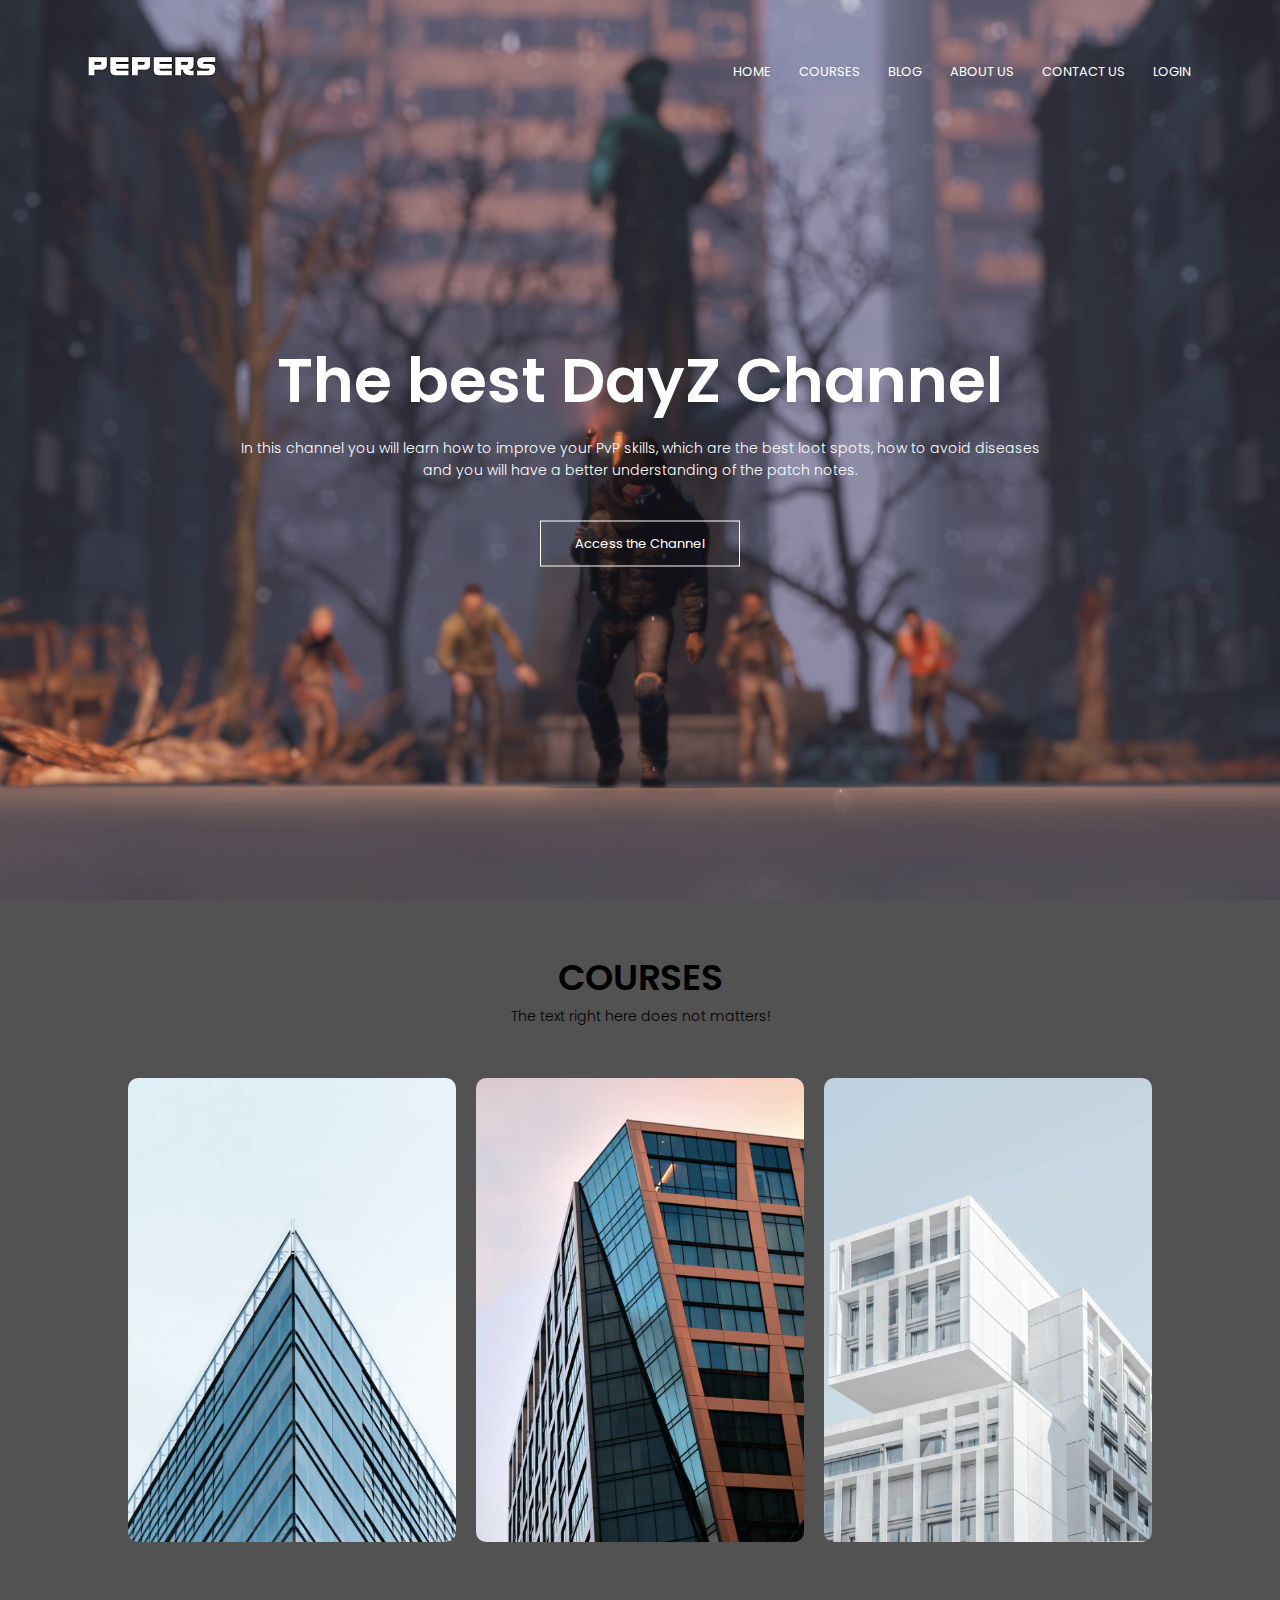
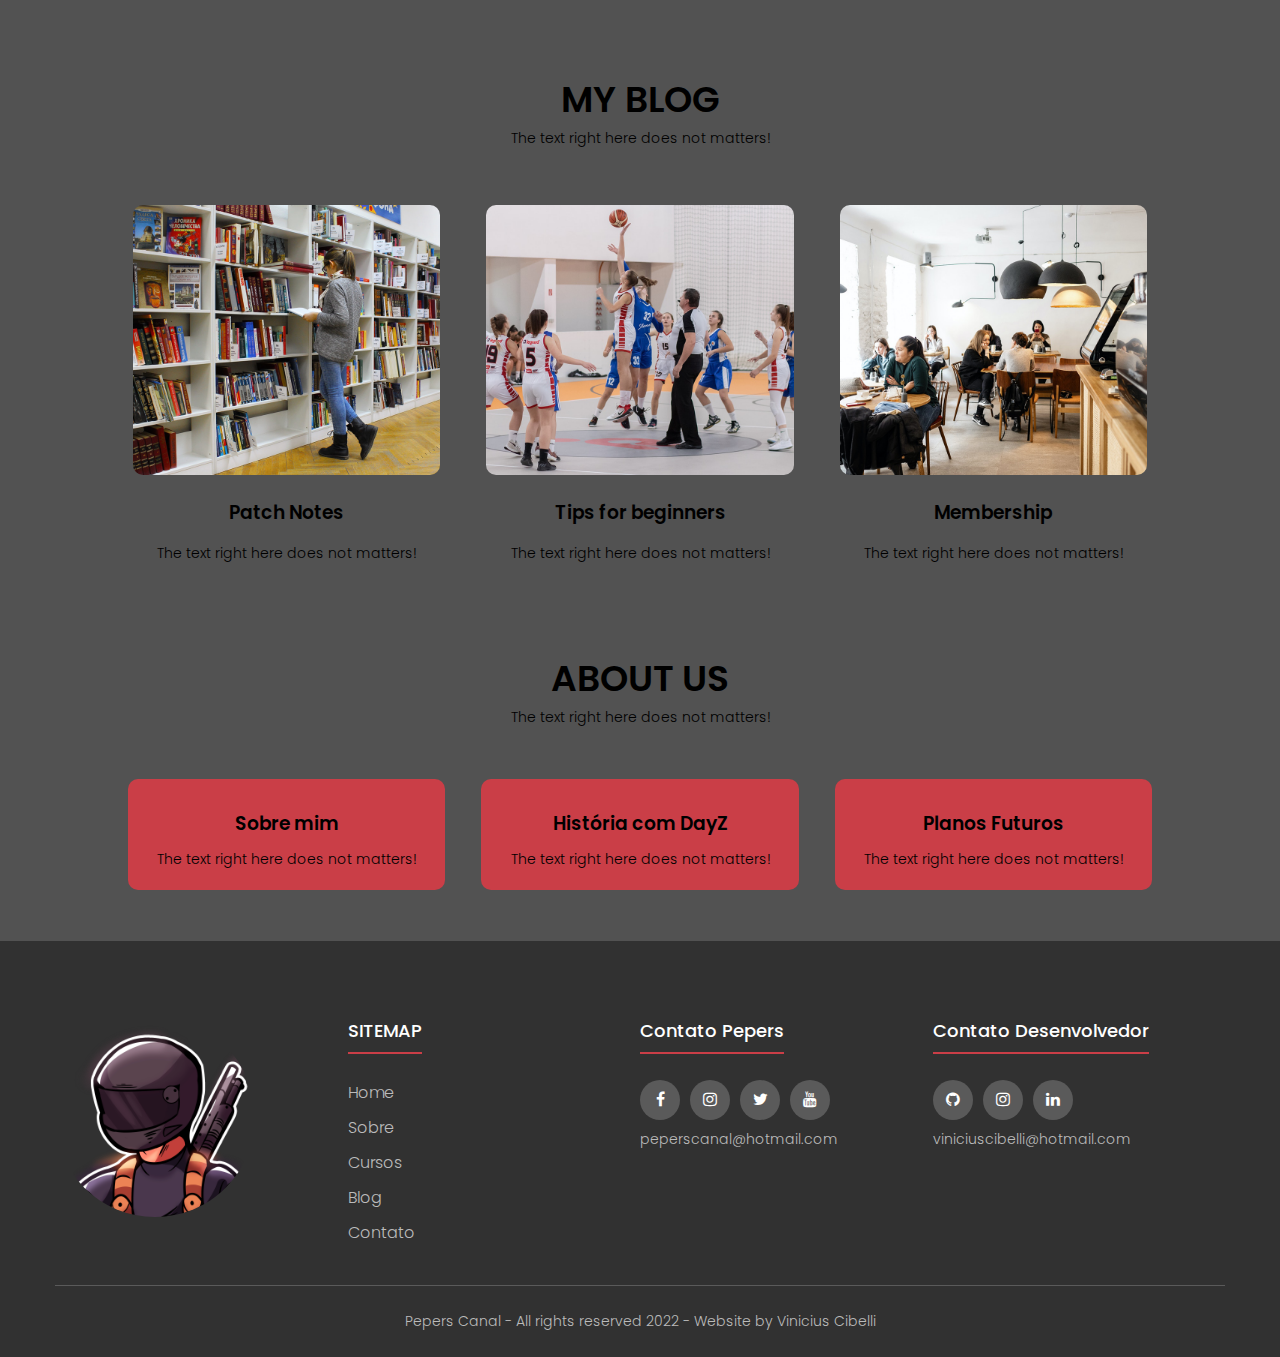
<file: index.html>
<!DOCTYPE html>
<html lang="en">

<head>
    <meta charset="UTF-8">
    <meta http-equiv="X-UA-Compatible" content="IE=edge">
    <meta name="viewport" content="width=device-width, initial-scale=1.0">
    <title>Pepers</title>
    <link rel="stylesheet" href="style.css">
    <link rel="preconnect" href="https://fonts.googleapis.com">
    <link rel="preconnect" href="https://fonts.gstatic.com" crossorigin>
<link href="https://fonts.googleapis.com/css2?family=Poppins:wght@100;200;300;400;600;700&display=swap" rel="stylesheet">
<link rel="stylesheet" href="https://stackpath.bootstrapcdn.com/font-awesome/4.7.0/css/font-awesome.min.css">
<link rel="shortcut icon" type="image/x-icon" href="images/peperslogo.png">
</head>

<body>
    <section class="header">
        
        <nav>
            <a href="index.html"><img src="images/PEPERS_GRANDE.png"></a>
            <div class="nav-links" id="navLinks">
                <i class="fa fa-times" onclick="hideMenu()"></i>
                <ul>
                    <li>
                        <a href="#">HOME</a>
                    </li>
                    <li>
                        <a href="#cursos">COURSES</a>
                    </li>
                    <li>
                        <a href="#blog">BLOG</a>
                    </li>
                    <li>
                        <a href="#sobre">ABOUT US</a>
                    </li>
                    <li>
                        <a href="#contato">CONTACT US</a>
                    </li>
                    <li>
                        <a href="login.html">LOGIN</a>
                    </li>
                </ul>
            </div>
            <i class="fa fa-bars" onclick="showMenu()"></i>
        </nav>

    <div class="text-box">
        <h1>The best DayZ Channel</h1>
        <p>In this channel you will learn how to improve your PvP skills, which are the best loot spots, how to avoid diseases <br>
        and you will have a better understanding of the patch notes.    
        </p>
        <a href="https://www.youtube.com/c/peperscanal" class="hero-btn" target="_blank">Access the Channel</a>
    </div>
    </section>

 <!------cursos------>
<section class="cursos">

    <h1 id="cursos">COURSES</h1>
    <p>The text right here does not matters!</p>

    <div class="row">
        <a href=tabela.html target="_blank" class="cursos-col">
            <img src="images/london.png">
            <div class="layer">
                <h3>Course 01</h3>
            </div>
        </a>

        <a href="https://www.youtube.com/c/peperscanal" target="_blank" class="cursos-col">
            <img src="images/newyork.png">
            <div class="layer">
                <h3>Course 02</h3>
            </div>
        </a>

        <a href="https://www.youtube.com/channel/UCqQ8R-6fdARMJl_YHnOdQNg/join" target="_blank" class="cursos-col">
            <img src="images/washington.png">
            <div class="layer">
                <h3>Course 03</h3>
            </div>
        </a>
    </div>
    
</section>

<!------ BLOG ------>
<section class="blog">

<h1 id="blog">MY BLOG</h1>
<p>The text right here does not matters!</p>

<div class="row">
    <a href="https://www.youtube.com/c/peperscanal" target="_blank" class="blog-col">
        <img src="images/library.png">
        <h3>Patch Notes</h3>
        <p>The text right here does not matters!</p>
    </a>
    <a href="https://www.youtube.com/c/peperscanal" target="_blank" class="blog-col">
        <img src="images/basketball.png">
        <h3>Tips for beginners</h3>
        <p>The text right here does not matters!</p>
    </a>
    <a href="https://www.youtube.com/channel/UCqQ8R-6fdARMJl_YHnOdQNg/join" target="_blank" class="blog-col">
        <img src="images/cafeteria.png">
        <h3>Membership</h3>
        <p>The text right here does not matters!</p>
    </a>
</div>

</section>

<!---- Sobre ---->
<section class="sobre">
    <h1 id="sobre">ABOUT US</h1>
    <p>The text right here does not matters!</p>

    <div class="row">
        <div class="sobre-col">
            <h3>Sobre mim</h3>
            <p>The text right here does not matters!
            </p>
        </div>
        <div class="sobre-col">
            <h3>História com DayZ</h3>
            <p>The text right here does not matters!
            </p>
        </div>
        <div class="sobre-col">
            <h3>Planos Futuros</h3>
            <p>The text right here does not matters!
            </p>
        </div>
    </div>

</section>

<!------Footer------>
<footer class="footer" id="contato">
    <div class="container">
        <div class="row">
            <div class="footer-col">
                <img src="images/peperslogo.png">
            </div>
            <div class="footer-col">
                <h4>SITEMAP</h4>
                <ul>
                    <li><a href="#">Home</a></li>
                    <li><a href="#sobre">Sobre</a></li>
                    <li><a href="#cursos">Cursos</a></li>
                    <li><a href="#blog">Blog</a></li>
                    <li><a href="#contato">Contato</a></li>
                </ul>
            </div>
            <div class="footer-col">
                <h4>Contato Pepers</h4>
                <div class="social-links">
                    <a href="#" target="_blank"><i class="fa fa-facebook"></i></a>
                    <a href="#" target="_blank"><i class="fa fa-instagram"></i></a>
                    <a href="#" target="_blank"><i class="fa fa-twitter"></i></a>
                    <a href="https://www.youtube.com/c/peperscanal" target="_blank"><i class="fa fa-youtube"></i></a>
                </div>
                <p>peperscanal@hotmail.com</p>
            </div>
            <div class="footer-col">
                <h4>Contato Desenvolvedor</h4>
                <div class="social-links">
                    <a href="#" target="_blank"><i class="fa fa-github"></i></a>
                    <a href="#" target="_blank"><i class="fa fa-instagram"></i></a>
                    <a href="#" target="_blank"><i class="fa fa-linkedin"></i></a>
                </div>
                <p>viniciuscibelli@hotmail.com</p>
            </div>
        </div>
        <hr>
        <div class="col-12 col-sm-12 col-md-4 col-lg-4">
            <p class="copyright">Pepers Canal - All rights reserved 2022 - Website by Vinicius Cibelli</p>
        </div>
    </div>

</footer>


<!------Java Script for Toggle Menu------>
<script>

    var navLinks = document.getElementById("navLinks");

    function showMenu() {
        navLinks.style.right = "0";
    }

    function hideMenu() {
        navLinks.style.right = "-200px";
    }

</script>

</body>
</html>
</file>
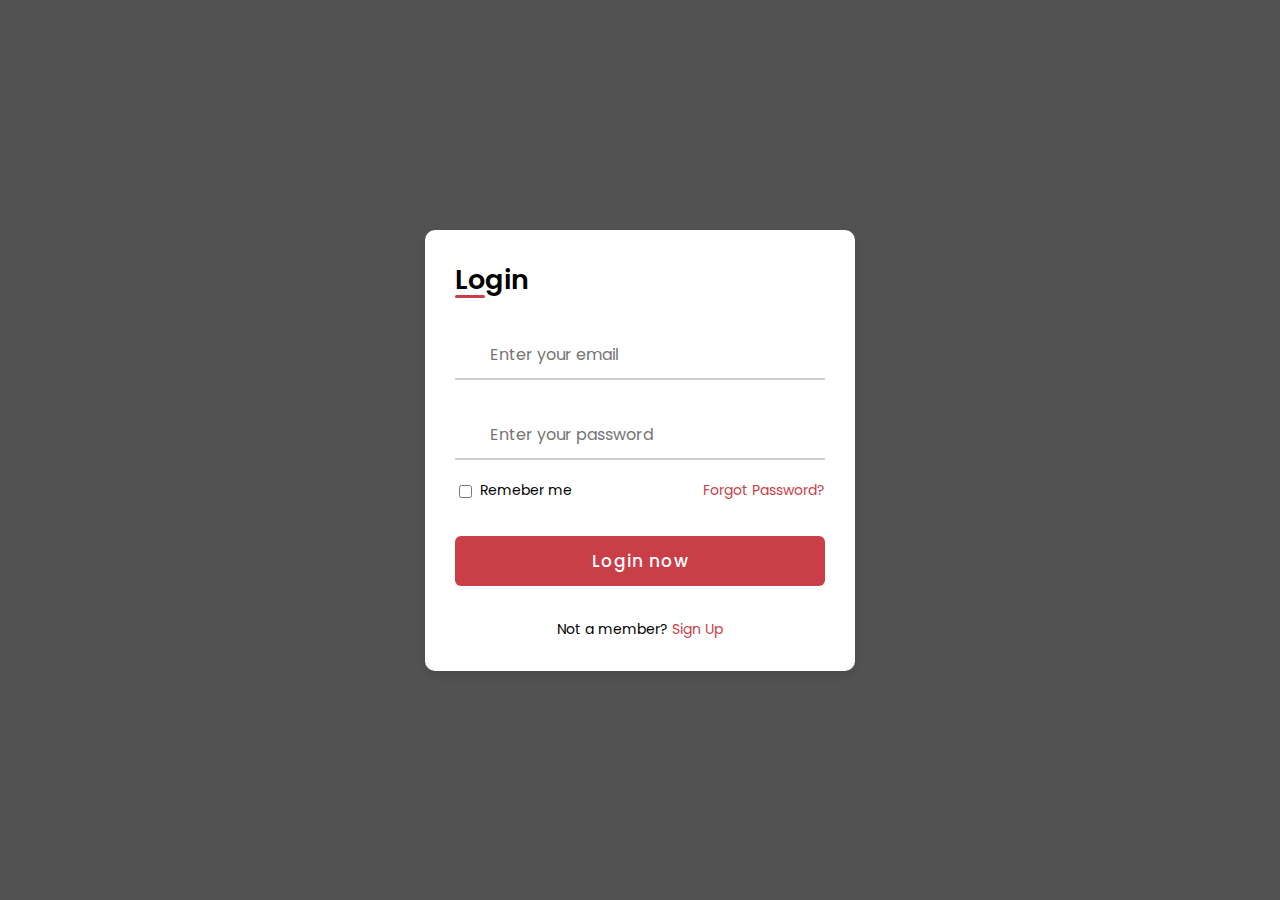
<file: login.html>
<!DOCTYPE html>
<html lang="en">
<head>
    <meta charset="UTF-8">
    <meta http-equiv="X-UA-Compatible" content="IE=edge">
    <meta name="viewport" content="width=device-width, initial-scale=1.0">

    <link rel="stylesheet" href="https://unicons.iconscout.com/release/v4.0.0/css/line.css">
    <link rel="stylesheet" href="stylesheetlogin.css">
    <link rel="shortcut icon" type="image/x-icon" href="images/peperslogo.png">
    

    <title>Login</title>

</head>
<body>
    
    <div class="container">
        <div class="forms">
            <!------Login------>
            <div class="form login">
                <span class="title">Login</span>

                <form action="index.html">
                    <div class="input-field">
                        <input type="email" placeholder="Enter your email" required>
                        <i class="uil uil-envelope"></i>
                    </div>

                    <div class="input-field">
                        <input type="password" placeholder="Enter your password" required>
                        <i class="uil uil-lock icon"></i>
                        <i class="uil uil-eye-slash showHidePw"></i>
                    </div>

                    <div class="checkbox-text">
                        <div class="checkbox-content">
                            <input type="checkbox" id="logCheck">
                            <label for="logCheck" class="text">Remeber me</label>
                        </div>

                        <a href="#" class="text">Forgot Password?</a>
                    </div>

                    <div class="input-field button">
                        <input type="submit" value="Login now">
                    </div> 
                </form>

                <div class="login-signup">
                    <span class="text">Not a member?
                        <a href="signup.html" class="text signup text">Sign Up</a>
                    </span>
                </div> 
            </div>
        </div>
    </div>
    
</body>
</html>
</file>
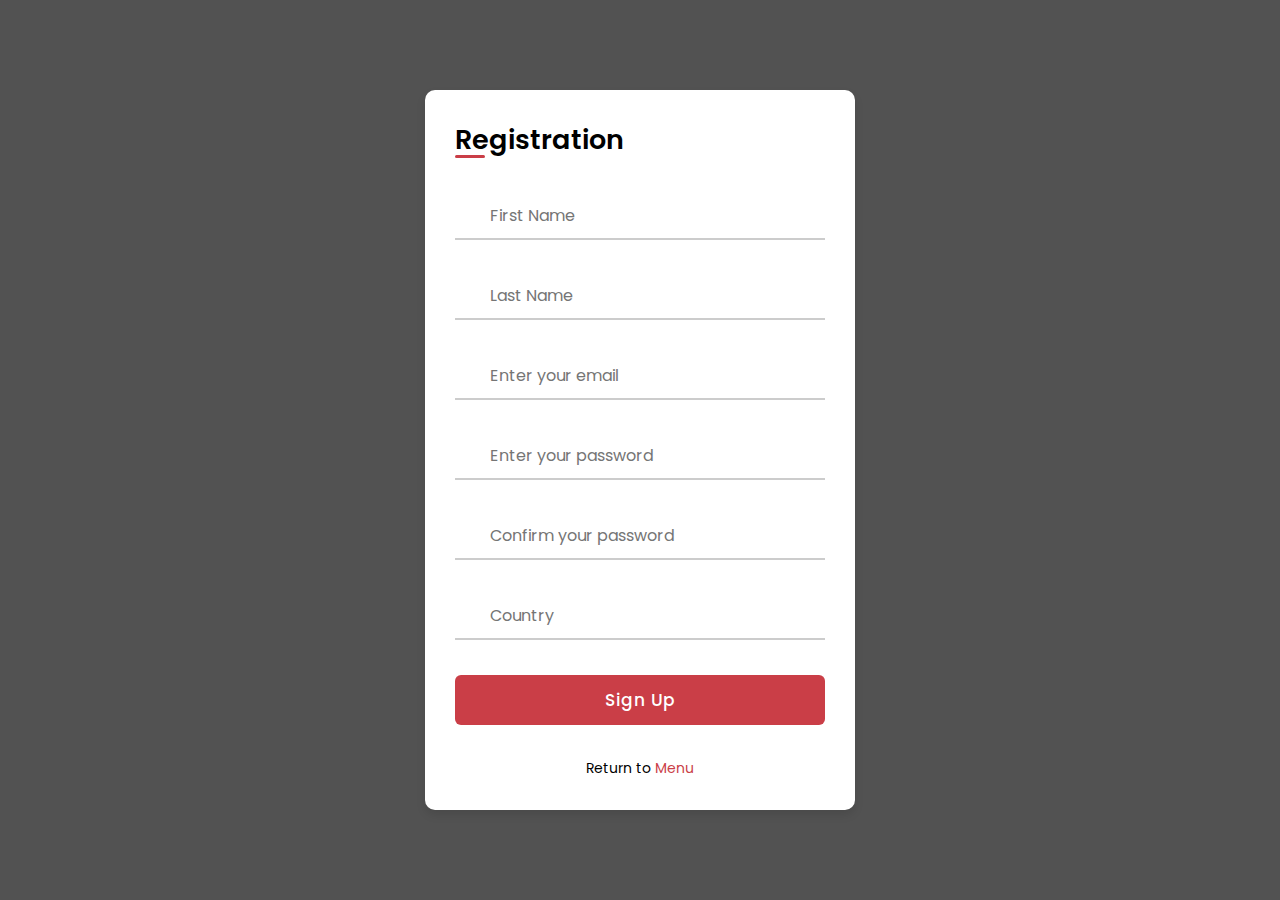
<file: signup.html>
<!DOCTYPE html>
<html lang="en">
<head>
    <meta charset="UTF-8">
    <meta http-equiv="X-UA-Compatible" content="IE=edge">
    <meta name="viewport" content="width=device-width, initial-scale=1.0">

    <link rel="stylesheet" href="https://unicons.iconscout.com/release/v4.0.0/css/line.css">
    <link rel="stylesheet" href="stylesheetlogin.css">
    <link rel="shortcut icon" type="image/x-icon" href="images/peperslogo.png">
    

    <title>Sign Up</title>

</head>
<body>
    
    <div class="container">
        <div class="forms">
            <div class="form login">
                <span class="title">Registration</span>

                <form onsubmit="check();">
                    <div class="input-field">
                        <input type="text" placeholder="First Name" required>
                        <i class="uil uil-user"></i>
                    </div>

                    <div class="input-field">
                        <input type="text" placeholder="Last Name" required>
                        <i class="uil uil-user"></i>
                    </div>

                    <div class="input-field">
                        <input name="email" type="email" placeholder="Enter your email" required>
                        <i class="uil uil-envelope"></i>
                    </div>

                    <div class="input-field">
                        <input type="password" id="password" placeholder="Enter your password" required>
                        <i class="uil uil-lock icon"></i>
                        <i class="uil uil-eye-slash showHidePw"></i>
                    </div>

                    <div class="input-field">
                        <input type="password" id="confirm_password" placeholder="Confirm your password" required>
                        <i class="uil uil-lock icon"></i>
                        <i class="uil uil-eye-slash showHidePw"></i>
                        <span id='message'></span>
                    </div>

                    <div class="input-field">
                        <input type="text" placeholder="Country" required>
                        <i class="uil uil-globe"></i>
                    </div>

                    <div class="input-field button">
                        <input type="Submit" value="Sign Up">
                    </div>
                </form>

                <script>
                    function check() {
                        var pass = document.getElementById("password").value;
                        var cpass = document.getElementById("confirm_password").value;
            
                        if(pass == cpass) {
                            alert("Registration Succeded")
                            window.location.replace = "login.html";
                        }
                        else {
                            alert("Password does not match, try again!")
                        }
                    }
                </script>

                <div class="login-signup">
                    <span class="text">Return to 
                        <a href="index.html" class="text signup text">Menu</a>
                    </span>
                </div>

            </div>

        </div>
    </div>
</body>
</html>
</file>
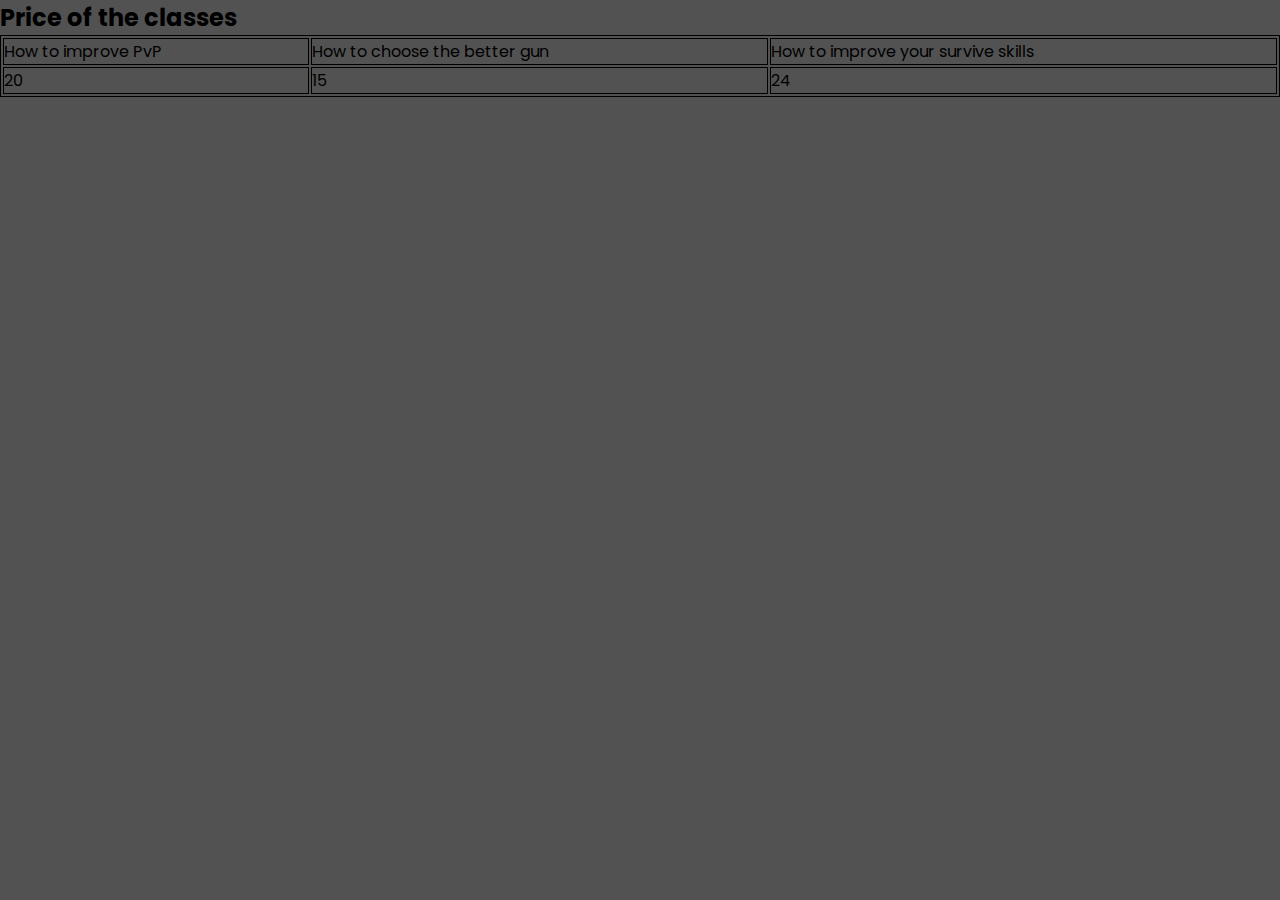
<file: tabela.html>
<!DOCTYPE html>
<html lang="en">
<head>
    <meta charset="UTF-8">
    <meta http-equiv="X-UA-Compatible" content="IE=edge">
    <meta name="viewport" content="width=device-width, initial-scale=1.0">
    <title>Pepers</title>
    <link rel="stylesheet" href="stylesheet.css">
    <link rel="preconnect" href="https://fonts.googleapis.com">
    <link rel="preconnect" href="https://fonts.gstatic.com" crossorigin>
<link href="https://fonts.googleapis.com/css2?family=Poppins:wght@100;200;300;400;600;700&display=swap" rel="stylesheet">
<link rel="stylesheet" href="https://stackpath.bootstrapcdn.com/font-awesome/4.7.0/css/font-awesome.min.css">
<link rel="shortcut icon" type="image/x-icon" href="images/peperslogo.png">
</head>
<body>
    <h2>Price of the classes</h2>
    <table style="width:100%">
        <tr>
          <td>How to improve PvP</td>
          <td>How to choose the better gun</td>
          <td>How to improve your survive skills</td>
        </tr>
        <tr>
          <td>20</td>
          <td>15</td>
          <td>24</td>
        </tr>
      </table>
    
</body>
</html>
</file>
<file: style.css>
*{
    margin: 0;
    padding: 0;
    font-family: 'Poppins', sans-serif;
    box-sizing: border-box;
}

html, body {
    width: 100%;
    overflow-x: hidden;
    scroll-behavior: smooth;
    background: #525252;
}


.header {
    min-height: 100vh;
    width: 100%;
    background-image: linear-gradient(rgba(58, 4, 255, 0),rgba(58, 4, 255, 0)), url(images/primeiro_teste.png);
    background-position: center;
    background-size: cover;
    position: relative;
}

nav {
    display: flex;
    padding: 2% 6%;
    justify-content: space-between;
    align-items: center;
}

nav img {
    width: 150px;
}

.nav-links {
    flex: 1;
    text-align: right;
}

.nav-links ul li {
    list-style: none;
    display: inline-block;
    padding: 8px 12px;
    position: relative;
}

.nav-links ul li a {
    color: #fff;
    text-decoration: none;
    font-size: 13px;
}

.nav-links ul li::after {
    content: '';
    width: 0%;
    height: 2px;
    background: #ca3e47;
    display: block;
    margin: auto;
    transition: 0.5s;
}

.nav-links ul li:hover::after {
    width: 100%;
}

.text-box {
    width: 90%;
    color: #fff;
    position: absolute;
    top: 50%;
    left: 50%;
    transform: translate(-50%, -50%);
    text-align: center;
}

.text-box h1 {
    font-size: 62px;
}

.text-box p {
    margin: 10px 0 40px;
    font-size: 14px;
    color: rgb(255, 255, 255);
}

.hero-btn {
    display: inline-block;
    text-decoration: none;
    color: #fff;
    border: 1px solid #fff;
    padding: 12px 34px;
    font-size: 13px;
    background: transparent;
    position: relative;
    cursor: pointer;
}

.hero-btn:hover {
    border: 1px solid #ca3e47;
    background: #ca3e47;
    transition: 1s;
}

nav .fa {
    display: none;

}

@media(max-width: 700px) {
    .text-box h1 {
        font-size: 20px;
    }

    .nav-links ul li {
        display: block;
    }

    .nav-links { 
        position: absolute;
        background: #ca3e47;
        height: 100vh;
        width: 200px;
        top: 0;
        right: -200px;
        text-align: left;
        z-index: 2;
        transition: 0.5s;
    }

    nav .fa {
        display: block;
        color: #fff;
        margin: 10px;
        font-size: 22px;
        cursor: pointer;
    }

    .nav-links ul {
        padding: 30px;
    }
}

/* ---  Sobre --- */

.sobre {
    width: 80%;
    margin: auto;
    text-align: center;
    padding-top: 30px;
}

h1 {
    font-size: 36px;
    font-weight: 600;
}

p {
    font-size: 14px;
    font-weight: 300;
    line-height: 22px;
    
}

.row {
    margin-top: 5%;
    display: flex;
    justify-content: space-between;
}

.sobre-col {
    flex-basis: 31%;
    background: #ca3e47;
    border-radius: 10px;
    margin-bottom: 5%;
    padding: 20px 12px;
    box-sizing: border-box;
}

h3 {
    text-align: center;
    font-weight: 600;
    margin: 10px 0;
}

.sobre-col:hover {
    box-shadow: 0 0 20px 0px rgba(0, 0, 0, 0.2);
}

/* ---  Cursos --- */

.cursos {
    width: 80%;
    margin: auto;
    text-align: center;
    padding-top: 50px;
}

.cursos-col {
    flex-basis: 32%;
    border-radius: 10px;
    margin-bottom: 30px;
    position: relative;
    overflow: hidden;
}

.cursos-col img {
    width: 100%;
    display: block;
}

.layer {
    background: transparent;
    height: 100%;
    width: 100%;
    position: absolute;
    top: 0;
    left: 0;
    transition: 0.5s;
}

.layer:hover {
    background: rgba(202, 62, 71, 0.9);
}

.layer h3 {
    width: 100%;
    font-weight: 500;
    color: #fff;
    font-size: 26px;
    bottom: 0;
    left: 50%;
    transform: translateX(-50%);
    position: absolute;
    opacity: 0;
    transition: 0.5s;
}

.layer:hover h3 {
    bottom: 49%;
    opacity: 1;
}

/* ---  Blog --- */

.blog {
    width: 80%;
    margin: auto;
    text-align: center;
    padding-top: 100px;
}

.blog-col {
    flex-basis: 31%;
    border-radius: 10px;
    margin-bottom: 5%;
    text-align: center;
    text-decoration: none;
    color: black;
    padding: 5px;
}

.blog-col:hover {
    background: rgba(202, 62, 71, 0.9);
    box-shadow: 0 0 20px 0px rgba(49, 49, 49, 0.8);
    color: white;
}

.blog-col img {
    width: 100%;
    border-radius: 10px;
}

.blog-col h3 {
    margin-top: 16px;
    margin-bottom: 15px;
    text-align: center;
}

/* ---  Footer --- */

.container {
    max-width: 1170px;
    background-color: #313131;
    margin: auto;
}

.row {
    display: flex;
    flex-wrap: wrap;
}

.footer {
    background-color: #313131;
    padding-top: 10px;
    padding-bottom: 1px;
}

.footer p {
    color: #bbb;
}

.footer-col {
    width: 25%;
    padding-top: 8px;
    display: flex;
    flex-direction: column;
    align-items: flex-start;
    
}

.footer-col img {
    height: 200px;
    border-radius: 50%;
}

.footer-col h4 {
    font-size: 18px;
    color: #fff;
    text-transform: capitalize;
    margin-bottom: 36px;
    font-weight: 500;
    position: relative;
}

.footer-col h4::before {
    content: '';
    position: absolute;
    left: 0;
    bottom: -10px;
    background-color: #ca3e47;
    height: 2px;
    box-sizing: border-box;
    width: 100%;
}

.footer-col ul {
    list-style: none;
    display: flex;
    flex-direction: column;
    align-items: flex-start;
}

.footer-col ul li:not(:last-child) {
    margin-bottom: 10px;
}

.footer-col ul li a {
    font-size: 16px;
    text-transform: capitalize;
    color: #fff;
    text-decoration: none;
    font-weight: 300;
    color: #bbb;
    display: block;
    transition: all 0.3s ease;
}

.footer-col ul li a:hover {
    color: #ca3e47;
    padding-left: 8px;
}

.footer-col .social-links a {
    display: inline-block;
    height: 40px;
    width: 40px;
    background-color: rgba(255, 255, 255, 0.2);
    text-align: center;
    line-height: 40px;
    border-radius: 50%;
    color: #fff;
    transition: all 0.5s ease;
}

.footer-col .social-links a + a {
    margin-left: 6px;
}

.footer-col .social-links a:hover {
    color: #ca3e47;
    background-color: #fff;
}

.footer-col .social-links + p {
    margin-top: 8px;
}

.footer hr {
    margin-top: 40px;
    height: 1px;
    background-color: rgba(255, 255, 255, 0.2);;
    border: none;
}

.copyright {
    font-style: normal;
    text-align: center;
    margin-top: 24px;
    margin-bottom: 24px;
}

@media(max-width: 767px) {    /* Responsive footer */
    .footer-col {
        width: 50%;
        margin-bottom: 30px;
    }
}

@media(max-width: 700px) {    /* Responsive site */
    .row {
        flex-direction: column;
    }

    .footer .row {
        align-items: center;
    }

    .footer-col ul {
        align-items: center;
    }

    .footer-col {
        align-items: center;
    }

    .footer-col h4::before {
        width: 100%;
    }

}

@media(max-width: 574px) {    /* Responsive footer */
    .footer-col {
        width: 100%;
        margin-bottom: 30px;
    }
}
</file>
<file: stylesheetlogin.css>
@import url('https://fonts.googleapis.com/css2?family=Poppins:wght@100;200;300;400;600;700&display=swap');

* {
    margin: 0;
    padding: 0;
    box-sizing: border-box;
    font-family: 'Poppins', sans-serif;
}

body {
    height: 100vh;
    display: flex;
    align-items: center;
    justify-content: center;
    background-color: #525252;
}

.container {
    position: relative;
    max-width: 430px;
    width: 100%;
    background: #fff;
    border-radius: 10px;
    box-shadow: 0 5px 10px rgba(0, 0, 0, 0.1);
}

.container .form {
    padding: 30px;
}

.container .form .title {
    position: relative;
    font-size: 27px;
    font-weight: 600;
}

.form .title::before {
    content: '';
    position: absolute;
    left: 0;
    bottom: 0;
    height: 3px;
    width: 30px;
    background-color: #ca3e47;
    border-radius: 25px;
}

.form .input-field {
    position: relative;
    height: 50px;
    width: 100%;
    margin-top: 30px;
}

.input-field input {
    position: absolute;
    height: 100%;
    width: 100%;
    padding: 0 35px;
    border: none;
    outline: none;
    font-size: 16px;
    border-bottom: 2px solid #ccc;
    border-top: 2px solid transparent;
    transition: all 0.2s ease;
}

.input-field input:is(:focus, :valid) {
    border-bottom-color: #ca3e47;
}

.input-field i {
    position: absolute;
    top: 50%;
    transform: translateY(-50%);
    color: #999;
    font-size: 23px;
}

.input-field input:is(:focus, :valid) ~ i {
    color: #ca3e47;
}

.input-field i.icon {
    left: 0;
}

.input-field i.showHidePw {
    right: 0;
    cursor: pointer;
    padding: 10px;
}

.form .checkbox-text {
    display: flex;
    align-items: center;
    justify-content: space-between;
    margin-top: 20px;
}

.checkbox-text .checkbox-content {
    display: flex;
    align-items: center;
}

.checkbox-content input {
    margin: 0 8px -2px 4px;
    accent-color: #ca3e47;
}

.form .text {
    color: black;
    font-size: 14px;
}

.form a.text {
    color: #ca3e47;
    text-decoration: none;
}

.form a:hover {
    text-decoration: underline;
}

.form .button {
    margin-top: 35px;
}

.form .button input {
    border: none;
    color: #fff;
    font-size: 17px;
    font-weight: 500;
    letter-spacing: 1px;
    border-radius: 6px;
    background-color: #ca3e47;
    cursor: pointer;
    transition: all 0.3s ease;
}

.button input:hover {
    background-color: #525252;
}

.form .login-signup {
    margin-top: 30px;
    text-align: center;
}
</file>
<file: stylesheet.css>
*{
    margin: 0;
    padding: 0;
    font-family: 'Poppins', sans-serif;
    box-sizing: border-box;
}

html, body {
    width: 100%;
    overflow-x: hidden;
    scroll-behavior: smooth;
    background: #525252;
}

table, th, td {
    border:1px solid black;
    
}
</file>
